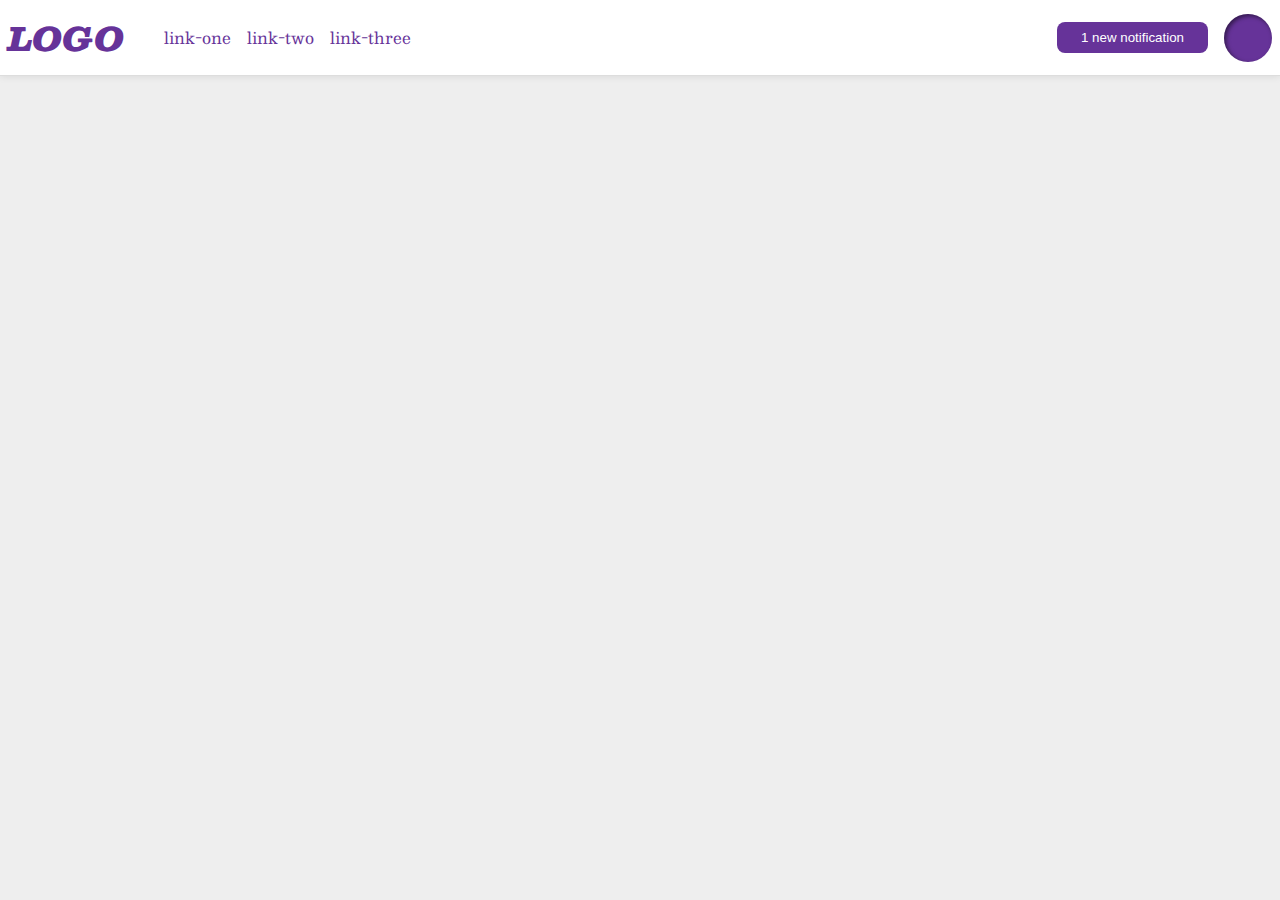
<file: foundations/flex/03-flex-header-2/index.html>
<!DOCTYPE html>
<html lang="en">
  <head>
    <meta charset="UTF-8">
    <meta http-equiv="X-UA-Compatible" content="IE=edge">
    <meta name="viewport" content="width=device-width, initial-scale=1.0">
    <title>Flex Header 2</title>
    <link rel="stylesheet" href="style.css">
  </head>
  <body>
    <div class="header">
      <div class="logo">
        LOGO
      </div>
      <ul class="links">
        <li><a href="https://google.com">link-one</a></li>
        <li><a href="https://google.com">link-two</a></li>
        <li><a href="https://google.com">link-three</a></li>
      </ul>
      <div id="images">
      <button class="notifications">
        1 new notification
      </button>
      <div class="profile-image"></div>
      </div>
    </div>
  </body>
</html>
</file>
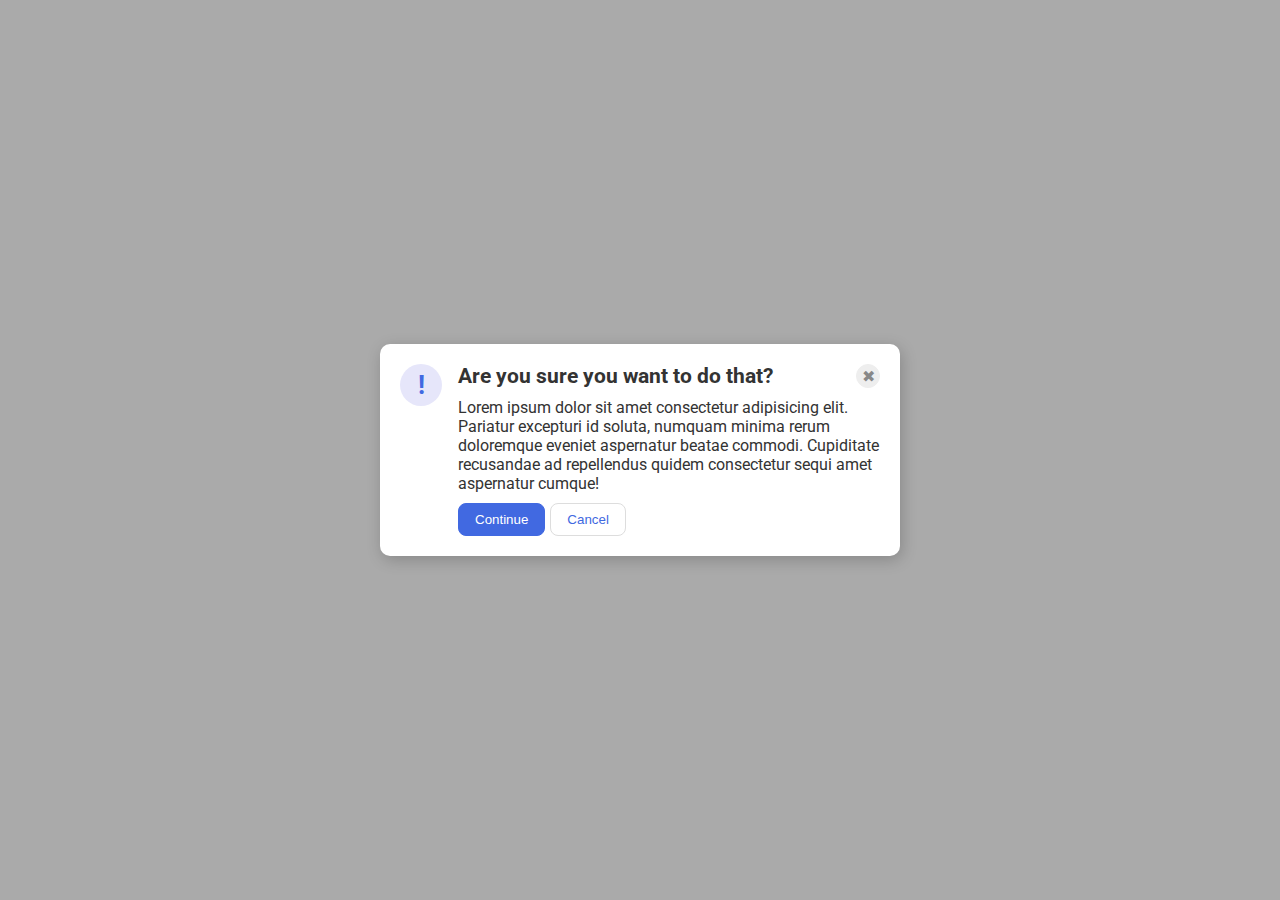
<file: foundations/flex/05-flex-modal/index.html>
<!DOCTYPE html>
<html lang="en">
  <head>
    <meta charset="UTF-8">
    <meta http-equiv="X-UA-Compatible" content="IE=edge">
    <meta name="viewport" content="width=device-width, initial-scale=1.0">
    <link rel="stylesheet" href="style.css">
    <title>Modal</title>
  </head>

  <body>
    <div class="modal">

      <div class="icon">!</div>
      
      <div id="inner-container">

      <div id="flex-top">
      <div class="header">Are you sure you want to do that?</div>
      <button class="close-button">✖</button>
      </div>
      
      <div id="flex-center">
      <div class="text">Lorem ipsum dolor sit amet consectetur adipisicing elit. Pariatur excepturi id soluta, numquam minima rerum doloremque eveniet aspernatur beatae commodi. Cupiditate recusandae ad repellendus quidem consectetur sequi amet aspernatur cumque!</div>
      </div>

      <div id="flex-bottom">
      <button class="continue">Continue</button>
      <button class="cancel">Cancel</button>
      </div>

      </div> <!--Inner Container end-->
    </div>

  </body>
</html>
</file>
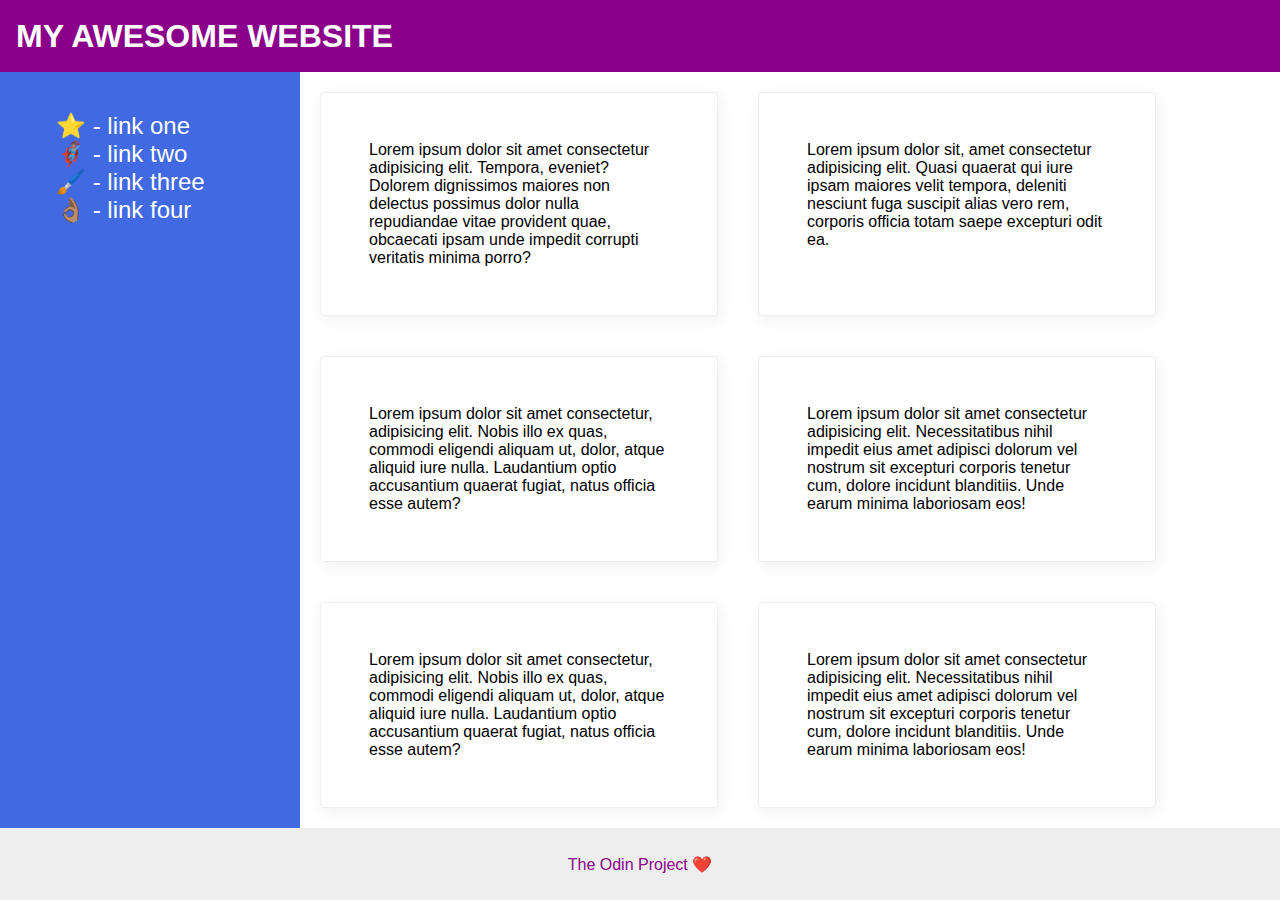
<file: foundations/flex/07-flex-layout-2/index.html>
<!DOCTYPE html>
<html lang="en">
  <head>
    <meta charset="UTF-8">
    <meta http-equiv="X-UA-Compatible" content="IE=edge">
    <meta name="viewport" content="width=device-width, initial-scale=1.0">
    <title>The Holy Grail</title>
    <link rel="stylesheet" href="style.css">
  </head>
  <body>
    <div class="header">
      MY AWESOME WEBSITE
    </div>
    
    <div id="sidebar-container">

    <div class="sidebar">
      <ul>
        <li><a href="#">⭐ - link one</a></li>
        <li><a href="#">🦸🏽‍♂️ - link two</a></li>
        <li><a href="#">🖌️ - link three</a></li>
        <li><a href="#">👌🏽 - link four</a></li>
      </ul>
    </div>

    <div id="card-container">
    <div class="card">Lorem ipsum dolor sit amet consectetur adipisicing elit. Tempora, eveniet? Dolorem dignissimos maiores non delectus possimus dolor nulla repudiandae vitae provident quae, obcaecati ipsam unde impedit corrupti veritatis minima porro?</div>
    <div class="card">Lorem ipsum dolor sit, amet consectetur adipisicing elit. Quasi quaerat qui iure ipsam maiores velit tempora, deleniti nesciunt fuga suscipit alias vero rem, corporis officia totam saepe excepturi odit ea.</div>
    <div class="card">Lorem ipsum dolor sit amet consectetur, adipisicing elit. Nobis illo ex quas, commodi eligendi aliquam ut, dolor, atque aliquid iure nulla. Laudantium optio accusantium quaerat fugiat, natus officia esse autem?</div>
    <div class="card">Lorem ipsum dolor sit amet consectetur adipisicing elit. Necessitatibus nihil impedit eius amet adipisci dolorum vel nostrum sit excepturi corporis tenetur cum, dolore incidunt blanditiis. Unde earum minima laboriosam eos!</div>
    <div class="card">Lorem ipsum dolor sit amet consectetur, adipisicing elit. Nobis illo ex quas, commodi eligendi aliquam ut, dolor, atque aliquid iure nulla. Laudantium optio accusantium quaerat fugiat, natus officia esse autem?</div>
    <div class="card">Lorem ipsum dolor sit amet consectetur adipisicing elit. Necessitatibus nihil impedit eius amet adipisci dolorum vel nostrum sit excepturi corporis tenetur cum, dolore incidunt blanditiis. Unde earum minima laboriosam eos!</div>
    </div>
    </div>

    <div id="footer-container">
    <div class="footer">
      The Odin Project ❤️
    </div>
    </div>
  </body>
</html>
</file>
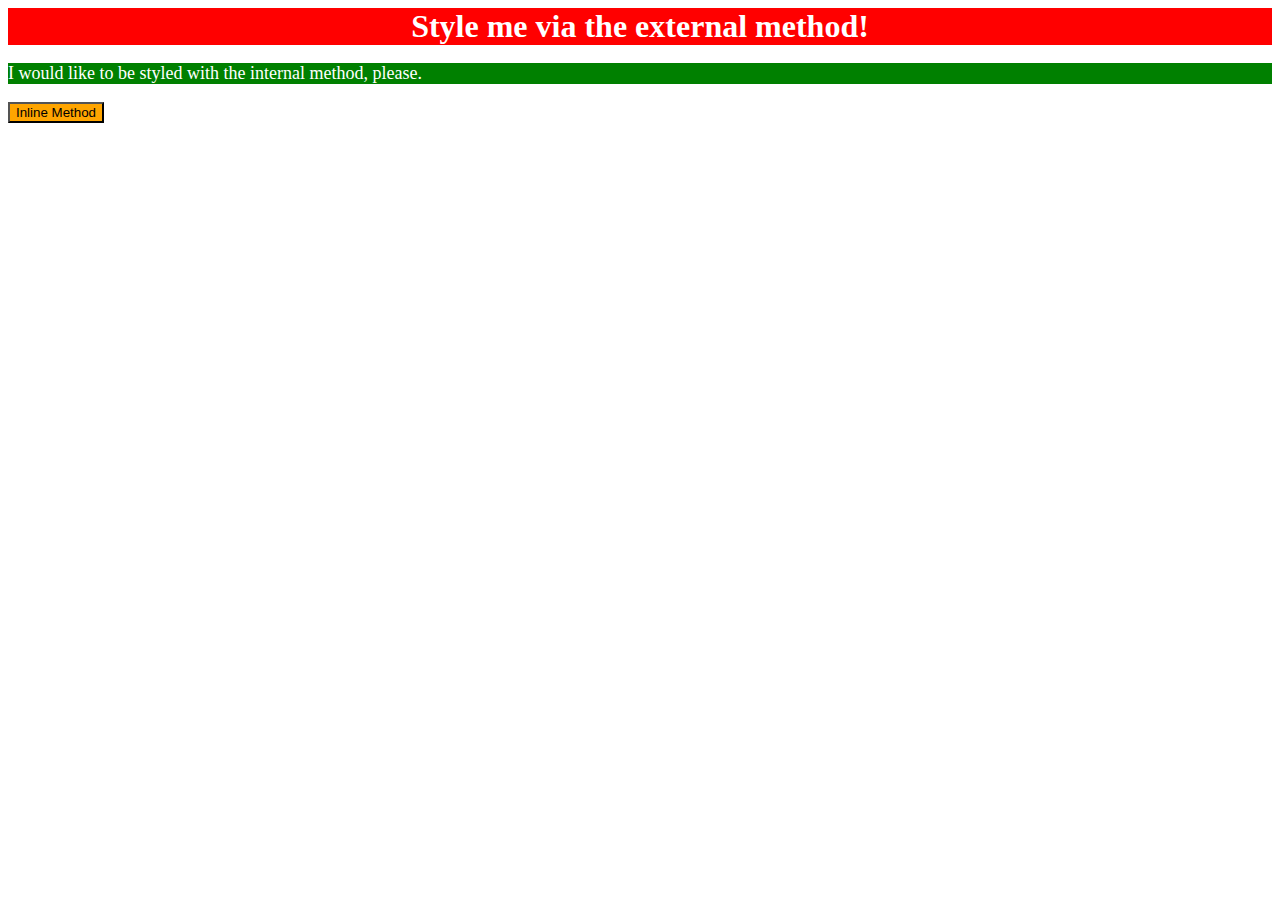
<file: foundations/intro-to-css/01-css-methods/index.html>
<!DOCTYPE html>
<html lang="en">
  <head>
  <link rel="stylesheet" href="styles.css">
    <meta charset="UTF-8">
    <meta http-equiv="X-UA-Compatible" content="IE=edge">
    <meta name="viewport" content="width=device-width, initial-scale=1.0">

    <style>
      p {
        background-color: green;
        color: white;
        font-size: 18px;
      }
    </style>

    <title>Methods for Adding CSS</title>
  </head>

  <body>
    <div>Style me via the external method!</div>
    <p>I would like to be styled with the internal method, please.</p>
    <button style="background-color: orange; font-size: 18;">Inline Method</button>
  </body>
</html>
</file>
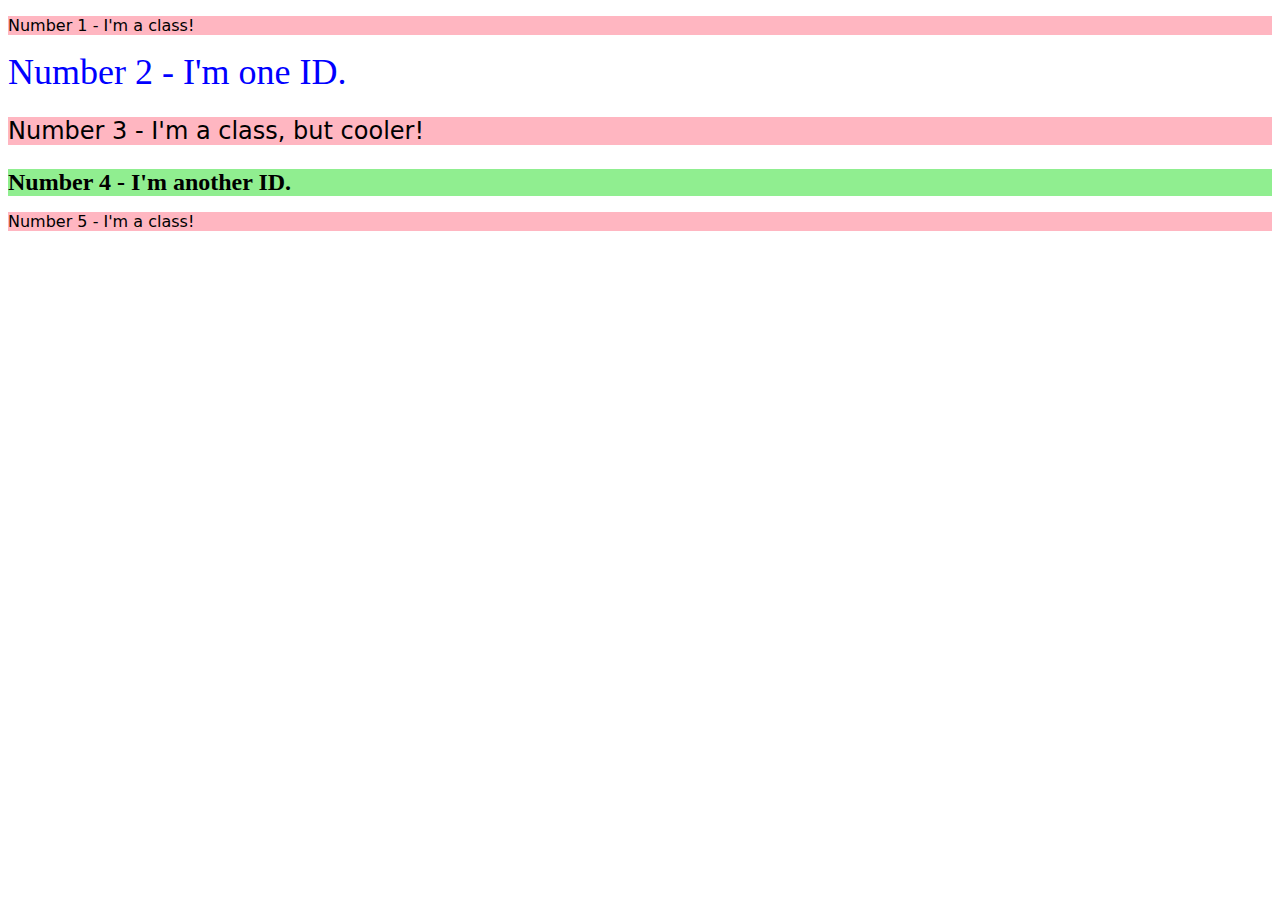
<file: foundations/intro-to-css/02-class-id-selectors/index.html>
<!DOCTYPE html>
<html lang="en">
  <head>
    <meta charset="UTF-8">
    <meta http-equiv="X-UA-Compatible" content="IE=edge">
    <meta name="viewport" content="width=device-width, initial-scale=1.0">
    <title>Class and ID Selectors</title>
    <link rel="stylesheet" href="style.css">
  </head>
  <body>
    <p class="pink">Number 1 - I'm a class!</p>
    <div id="second-element">Number 2 - I'm one ID.</div>
    <p class="pink large-font">Number 3 - I'm a class, but cooler!</p>
    <div id="fourth-element">Number 4 - I'm another ID.</div>
    <p class="pink">Number 5 - I'm a class!</p>
  </body>
</html>
</file>
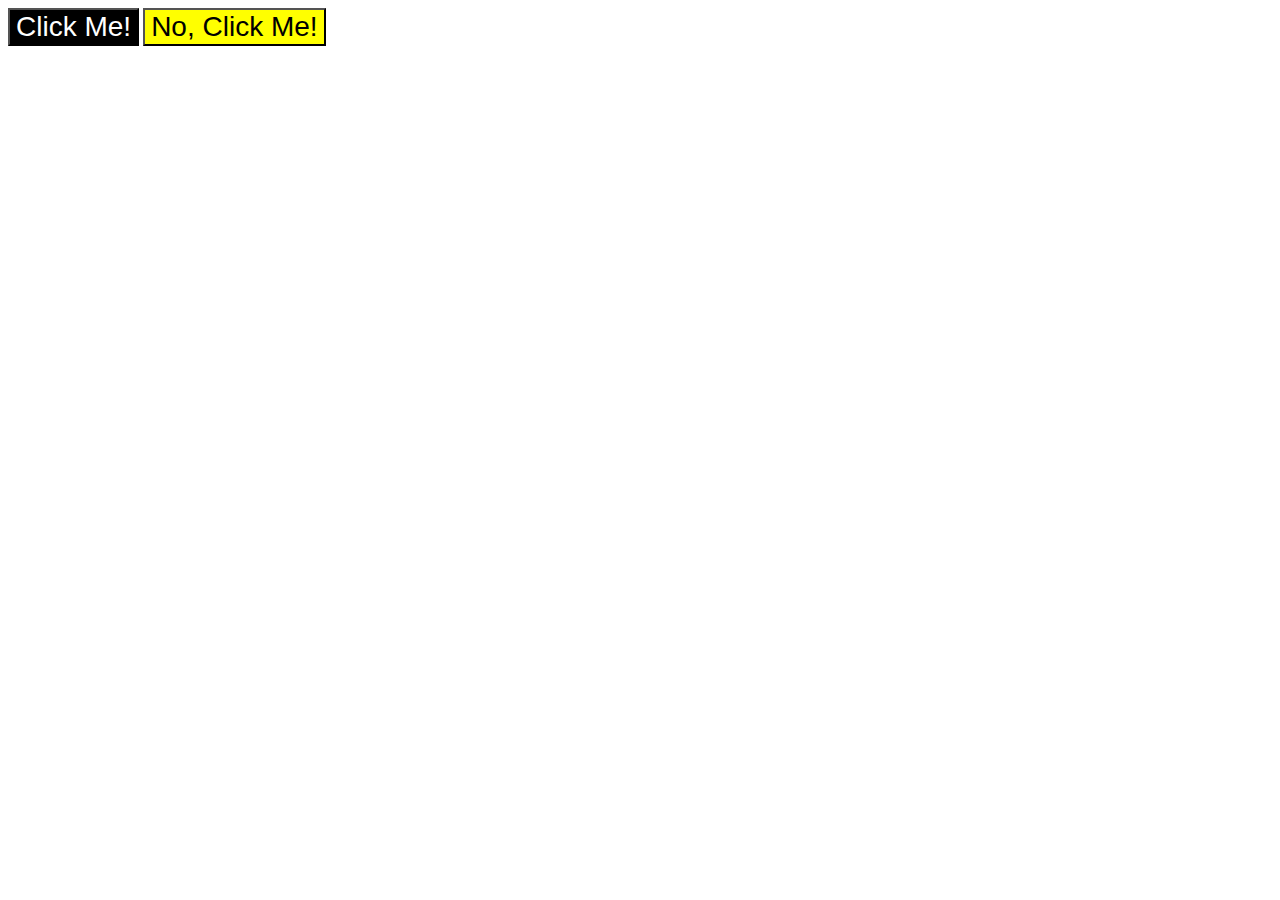
<file: foundations/intro-to-css/03-grouping-selectors/index.html>
<!DOCTYPE html>
<html lang="en">
  <head>
    <meta charset="UTF-8">
    <meta http-equiv="X-UA-Compatible" content="IE=edge">
    <meta name="viewport" content="width=device-width, initial-scale=1.0">
    <title>Grouping Selectors</title>
    <link rel="stylesheet" href="style.css">
  </head>
  <body>
    <button class="first">Click Me!</button>
    <button class="second">No, Click Me!</button>
  </body>
</html>
</file>
<file: foundations/flex/03-flex-header-2/style.css>
/* this is some magical font-importing.  
you'll learn about it later. */
@import url('https://fonts.googleapis.com/css2?family=Besley:ital,wght@0,400;1,900&display=swap');

body {
  margin: 0;
  background: #eee;
  font-family: Besley, serif;
}

.header {
  background: white;
  border-bottom: 1px solid #ddd;
  box-shadow: 0 0 8px rgba(0,0,0,.1);
  display: flex;
  align-items: center;
  padding: 8px;
}

.profile-image {
  background: rebeccapurple;
  box-shadow: inset 2px 2px 4px rgba(0,0,0,.5);
  border-radius: 50%;
  width: 48px;
  height: 48px;
}

.logo {
  color: rebeccapurple;
  font-size: 32px;
  font-weight: 900;
  font-style: italic;
}

button {
  border: none;
  border-radius: 8px;
  background: rebeccapurple;
  color: white;
  padding: 8px 24px;
}

a {
  /* this removes the line under our links */
  text-decoration: none;
  color: rebeccapurple;
}

ul {
  list-style-type: none;
  display: flex;
  gap: 16px;
  margin-right: auto;
}

#images {
  display: flex;
  gap: 16px;
}

.notifications {
  display: flex;
  align-self: center;
}
</file>
<file: foundations/flex/05-flex-modal/style.css>
@import url('https://fonts.googleapis.com/css2?family=Roboto:wght@400;700&display=swap');

html, body {
  height: 100%;
}

body {
  font-family: Roboto, sans-serif;
  margin: 0;
  background: #aaa;
  color: #333;
  /* I'll give you this one for free lol */
  display: flex;
  align-items: center;
  justify-content: center;
}

.modal {
  background: white;
  width: 480px;
  border-radius: 10px;
  box-shadow: 2px 4px 16px rgba(0,0,0,.2);
  padding: 20px;
  display: flex;
  gap: 16px;
  /*flex: 1 0 auto;*/
}

.icon {
  color: royalblue;
  font-size: 26px;
  font-weight: 700;
  background: lavender;
  width: 42px;
  height: 42px;
  border-radius: 50%;
  display: flex;
  align-items: center;
  justify-content: center;
  flex-shrink: 0;
}

.header {
  font-weight: bold;
  font-size: 1.3rem;
}

#inner-container {
  display: flex;
  flex-flow: column nowrap;
  gap: 10px;
}

#flex-top {
  display: flex;
  justify-content: space-between;
}

#flex-center {
  display: flex;
}

#flex-bottom {
  display: flex;
  gap: 5px;
}

.close-button {
  background: #eee;
  border-radius: 50%;
  color: #888;
  font-weight: 400;
  font-size: 16px;
  height: 24px;
  width: 24px;
  display: flex;
  align-items: center;
  justify-content: center;
  border: 1px solid #eee;
  padding: 0;
}

button {
  cursor: pointer;
  padding: 8px 16px;
  border-radius: 8px;
}

button.continue {
  background: royalblue;
  border: 1px solid royalblue;
  color: white;
}

button.cancel {
  background: white;
  border: 1px solid #ddd;
  color: royalblue;
}
</file>
<file: foundations/flex/07-flex-layout-2/style.css>
body {
  font-family: -apple-system, BlinkMacSystemFont, 'Segoe UI', Roboto, Oxygen, Ubuntu, Cantarell, 'Open Sans', 'Helvetica Neue', sans-serif;
  margin: 0;
  min-height: 100vh;
  display: flex;
  flex-direction: column;
}

.header {
  display: flex;
  height: 72px;
  background: darkmagenta;
  color: white;
  font-size: 32px;
  font-weight: 900;
  align-items: center;
  padding-left: 16px;
}

#sidebar-container {
  display: flex;
  flex-flow: row nowrap;
  flex: 1 0 auto;
}

#card-container {
  display: flex;
  flex-flow: row wrap;
}

#footer-container{
  display: flex;
  flex-direction: column;
}

.footer {
  display: flex;
  align-items: center;
  justify-content: center;
  height: 72px;
  background: #eee;
  color: darkmagenta;
}

.sidebar {
  width: 300px;
  flex-shrink: 0;
  background: royalblue;
  box-sizing: border-box;
  font-size: 24px;
  padding: 16px;
}

a {
  text-decoration: none;
  color: white;
}

ul {
  list-style-type: none;
}

.card {
  border: 1px solid #eee;
  box-shadow: 2px 4px 16px rgba(0,0,0,.06);
  border-radius: 4px;
  padding: 48px;
  margin: 20px;
  max-width: 300px;
  max-height: 450px;
}
</file>
<file: foundations/intro-to-css/01-css-methods/styles.css>
div {
  background-color: red;
  color: white;
  font-size: 32px;
  text-align: center;
  font-weight: bold;
}
</file>
<file: foundations/intro-to-css/02-class-id-selectors/style.css>
.pink {
  background-color: lightpink;
  font-family: Verdana, "DejaVu Sans", sans-serif;
}

#second-element {
  color: blue;
  font-size: 36px;
}

.large-font {
  font-size: 24px;
}

#fourth-element {
  background-color: lightgreen;
  font-size: 24px;
  font-weight: bold;
}
</file>
<file: foundations/intro-to-css/03-grouping-selectors/style.css>
.first,
.second {
  font-size: 28px;
  font-family: Helvetica, "Times New Roman", sans-serif;
}

.first {
  background-color: black;
  color: white;
}

.second {
  background-color: yellow;
}
</file>
